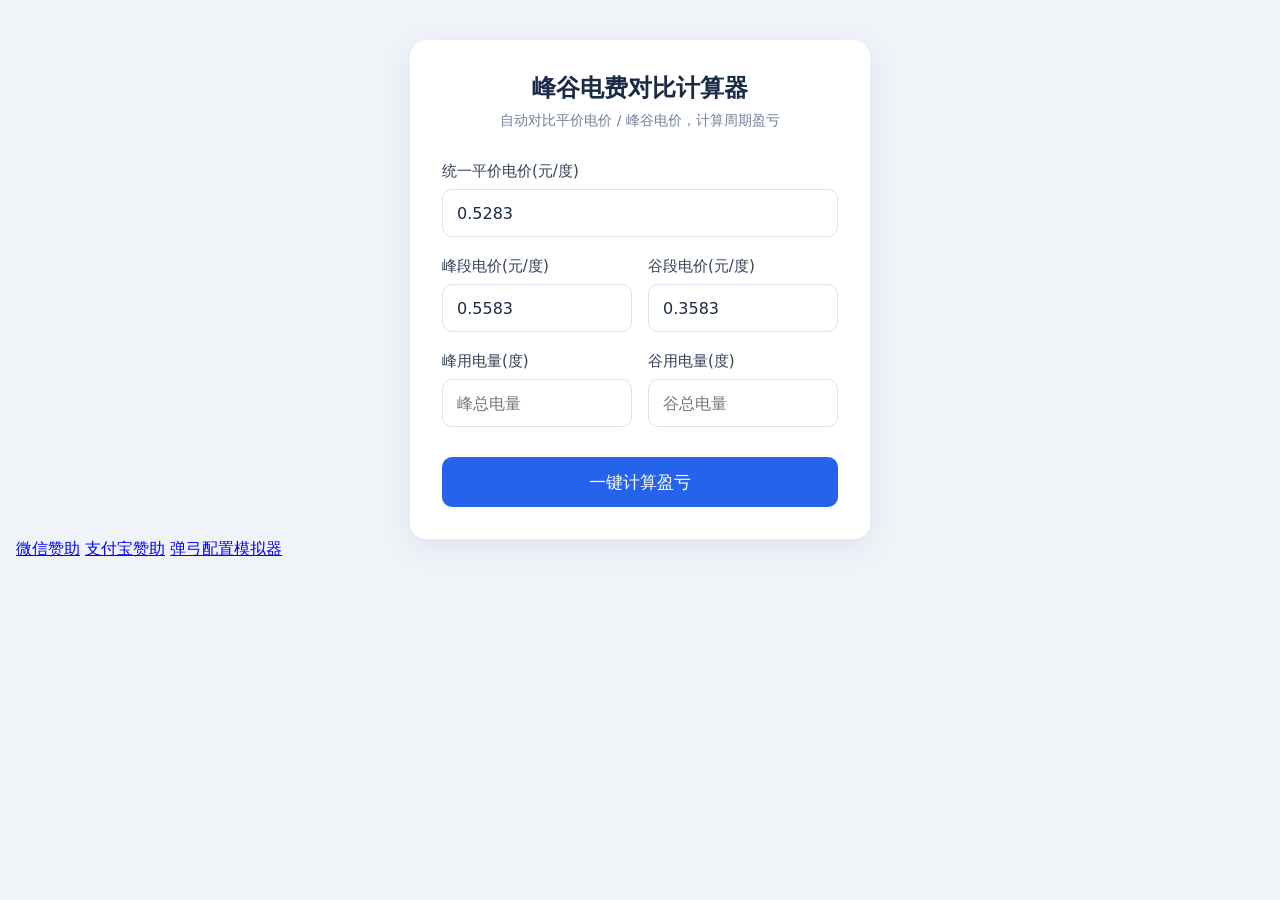
<file: index.html>
<!DOCTYPE html>
<html lang="zh-CN">
<head>
    <meta charset="UTF-8">
    <meta name="viewport" content="width=device-width, initial-scale=1.0">
    <title>峰谷电费对比计算器</title>
    <style>
        * {
            margin: 0;
            padding: 0;
            box-sizing: border-box;
            font-family: "Microsoft YaHei", system-ui, -apple-system, sans-serif;
        }
        body {
            background-color: #f0f4f9;
            padding: 40px 16px;
        }
        .container {
            max-width: 460px;
            margin: 0 auto;
            background: #ffffff;
            border-radius: 16px;
            box-shadow: 0 8px 30px rgba(0, 40, 90, 0.08);
            padding: 32px;
        }
        .title {
            text-align: center;
            font-size: 24px;
            color: #1a2b48;
            font-weight: 600;
            margin-bottom: 8px;
        }
        .subtitle {
            text-align: center;
            font-size: 14px;
            color: #718096;
            margin-bottom: 32px;
        }
        .input-group {
            margin-bottom: 20px;
        }
        .input-group label {
            display: block;
            font-size: 15px;
            color: #334155;
            margin-bottom: 8px;
            font-weight: 500;
        }
        .input-group input {
            width: 100%;
            height: 48px;
            padding: 0 14px;
            border: 1px solid #d8e2ef;
            border-radius: 10px;
            font-size: 16px;
            color: #1a2b48;
            transition: border 0.25s ease;
        }
        .input-group input:focus {
            outline: none;
            border-color: #2563eb;
            box-shadow: 0 0 0 3px rgba(37, 99, 235, 0.12);
        }
        .row-wrap {
            display: grid;
            grid-template-columns: 1fr 1fr;
            gap: 16px;
        }
        .calc-btn {
            width: 100%;
            height: 50px;
            background-color: #2563eb;
            color: #fff;
            border: none;
            border-radius: 10px;
            font-size: 17px;
            font-weight: 500;
            cursor: pointer;
            transition: background 0.25s ease;
            margin-top: 10px;
        }
        .calc-btn:hover {
            background-color: #1d4ed8;
        }
        .result-card {
            margin-top: 28px;
            padding: 22px;
            border-radius: 12px;
            background-color: #f8fafc;
            border: 1px solid #e2e8f0;
        }
        .result-item {
            display: flex;
            justify-content: space-between;
            padding: 8px 0;
            font-size: 15px;
            color: #334155;
        }
        .divider {
            height: 1px;
            background-color: #e2e8f0;
            margin: 12px 0;
        }
        .profit-text {
            font-size: 18px;
            font-weight: 600;
            text-align: center;
            padding-top: 10px;
        }
        .save {
            color: #16a34a;
        }
        .loss {
            color: #dc2626;
        }
    </style>
</head>
<body>
<div class="container">
    <h1 class="title">峰谷电费对比计算器</h1>
    <p class="subtitle">自动对比平价电价 / 峰谷电价，计算周期盈亏</p>

    <!-- 统一平价电价单独整行 -->
    <div class="input-group">
        <label>统一平价电价(元/度)</label>
        <input type="number" step="0.0001" id="priceNormal" value="0.5283">
    </div>

    <!-- 峰、谷电价并排一行 -->
    <div class="row-wrap">
        <div class="input-group">
            <label>峰段电价(元/度)</label>
            <input type="number" step="0.0001" id="pricePeak" value="0.5583">
        </div>
        <div class="input-group">
            <label>谷段电价(元/度)</label>
            <input type="number" step="0.0001" id="priceValley" value="0.3583">
        </div>
    </div>

    <!-- 去掉当日字样，支持单日/整月数据输入 -->
    <div class="row-wrap">
        <div class="input-group">
            <label>峰用电量(度)</label>
            <input type="number" step="0.01" id="peakNum" placeholder="峰总电量">
        </div>
        <div class="input-group">
            <label>谷用电量(度)</label>
            <input type="number" step="0.01" id="valleyNum" placeholder="谷总电量">
        </div>
    </div>

    <button class="calc-btn" onclick="calculateBill()">一键计算盈亏</button>

    <div class="result-card" id="resultBox" style="display: none;">
        <div class="result-item">
            <span>不开峰谷总电费</span>
            <span id="oldCost">0.00 元</span>
        </div>
        <div class="result-item">
            <span>开通峰谷总电费</span>
            <span id="newCost">0.00 元</span>
        </div>
        <div class="divider"></div>
        <div class="profit-text" id="profitText"></div>

    </div>
</div>

<script>
function calculateBill() {
    // 获取所有输入数值
    const priceNormal = parseFloat(document.getElementById('priceNormal').value);
    const pricePeak = parseFloat(document.getElementById('pricePeak').value);
    const priceValley = parseFloat(document.getElementById('priceValley').value);
    const peakNum = parseFloat(document.getElementById('peakNum').value);
    const valleyNum = parseFloat(document.getElementById('valleyNum').value);

    // 基础校验
    if (isNaN(peakNum) || isNaN(valleyNum) || peakNum <= 0 || valleyNum <= 0) {
        alert("请填写有效的峰、谷用电量");
        return;
    }

    const totalDegree = peakNum + valleyNum;
    const costNormal = totalDegree * priceNormal;
    const costPeakValley = peakNum * pricePeak + valleyNum * priceValley;
    const difference = costNormal - costPeakValley;

    // 渲染结果
    document.getElementById('resultBox').style.display = 'block';
    document.getElementById('oldCost').innerText = costNormal.toFixed(2) + ' 元';
    document.getElementById('newCost').innerText = costPeakValley.toFixed(2) + ' 元';

    const profitDom = document.getElementById('profitText');
    if (difference >= 0) {
        profitDom.className = 'profit-text save';
        profitDom.innerText = `✅ 合计节省：${difference.toFixed(2)} 元`;
    } else {
        profitDom.className = 'profit-text loss';
        profitDom.innerText = `❌ 合计亏损：${Math.abs(difference).toFixed(2)} 元`;
    }
}
</script>
    <a href="https://s41.ax1x.com/2026/07/31/pmhs7tK.jpg" style="color: blue;">微信赞助</a>
    <a href="https://s41.ax1x.com/2026/07/31/pmhsHfO.jpg" style="color: blue;">支付宝赞助</a>
    <a href="https://g13231233.github.io/durango/" style="color: blue;">弹弓配置模拟器</a>
</body>
</html>
</file>
